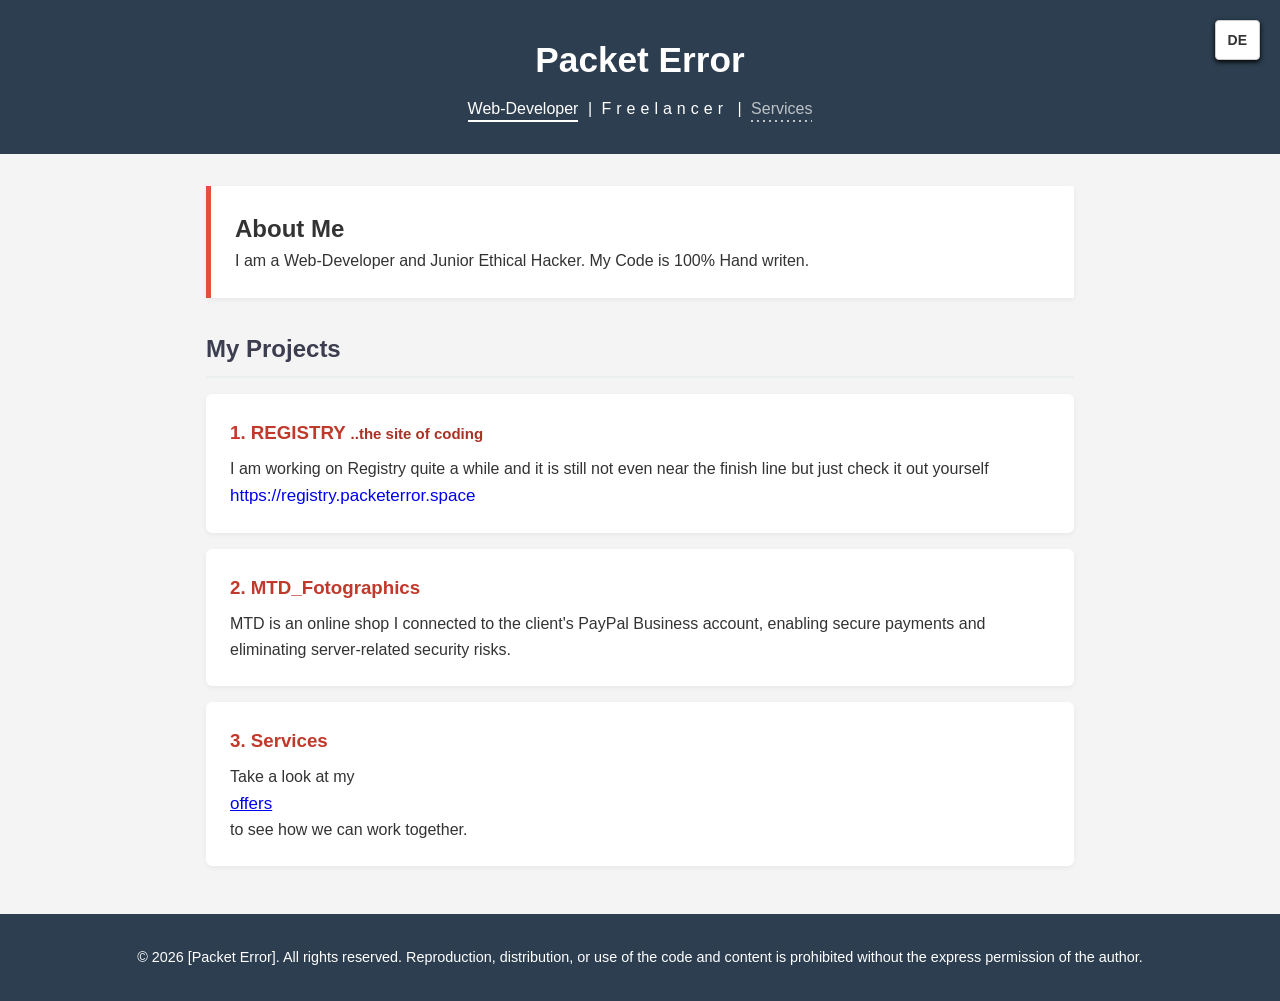
<file: index.html>
<!DOCTYPE html>
<html lang="en">
<head>
    <meta charset="UTF-8">
    <meta name="viewport" content="width=device-width, initial-scale=1.0">
    <link rel="icon" type="image/png" href="/favicon.png">
    <meta name="author" content="Packet Error">
    <meta property="og-type" content="website">
    <meta property="og:url" content="www.packeterror.space">
    <meta property="og:title" content="Packet Error">
    <meta property="og:description" content="Web-Developer and Continuous Learner in Cybersecurity">
    <meta property="image" content="https://www.packeterror.space/images/og-default...">
    <meta property="site_name" content="Packet Error">
    <!-- Twitter -->
    <meta name="twitter:card" content="summary_large_image">
    <meta name="twitter:title" content="Packet Error">
    <meta name="twitter:description" content="Junior Cybersecurity Analyst | Aspiring Ethical Hacker"">
    <meta name="https://www.packeterror.space/images/og-default.png">
    <title>Packet Error</title>
    <link rel="stylesheet" href="style.css">
</head>
<body>
    <header>
        <a href="/DE/index.html" class="lang-switch-btn" aria-label="Wechseln zu Deutsch">DE</a>
        <h1>Packet Error</h1>
        <p class="header-links">
            <a href="#" class="link active" style="margin-right: 5px;">Web-Developer</a>
            <span>|</span>
            <span class="freelancer">Freelancer</span>
            <span>|</span>
            <a href="/services.html" class="link" style="margin-left: 5px;">Services</a>
        </p>
    </header>
    
    <main>
        <div class="intro-box">
            <h2>About Me</h2>
            <p>I am a Web-Developer and Junior Ethical Hacker. My Code is 100% Hand writen.</p>
            <!-- <div data-iframe-width="150" data-iframe-height="270" data-share-badge-id="340995af-85f4-4943-9851-5a12a9ea2de9" data-share-badge-host="https://www.credly.com"></div><script type="text/javascript" async src="//cdn.credly.com/assets/utilities/embed.js"></script> -->
        </div>

        <h2 class="section-title">My Projects</h2>

        <div class="card">
            <h3>1. REGISTRY <span style="color: #a83225; font-size: 15px;">..the site of coding</span></h3>
            <p>I am working on Registry quite a while and it is still  not even near the finish line but just check it out yourself</p>
            <a href="https://registry.packeterror.space" style="text-decoration: none;">https://registry.packeterror.space</a>
        </div>

        <div class="card">
            <h3>2. MTD_Fotographics</h3>
            <p>MTD is an online shop I connected to the client's PayPal Business account, enabling secure payments and eliminating server-related security risks.</p>
        </div>

        <div class="card">
            <h3>3. Services</h3>
            <p>Take a look at my <a href="services.html">offers</a> to see how we can work together.</p>
        </div>
    </main>

    <footer>   
        <p>&copy; 2026 [Packet Error]. All rights reserved. Reproduction, distribution, or use of the code and content is prohibited without the express permission of the author.</p>
    </footer>
</body>
</html>
</file>
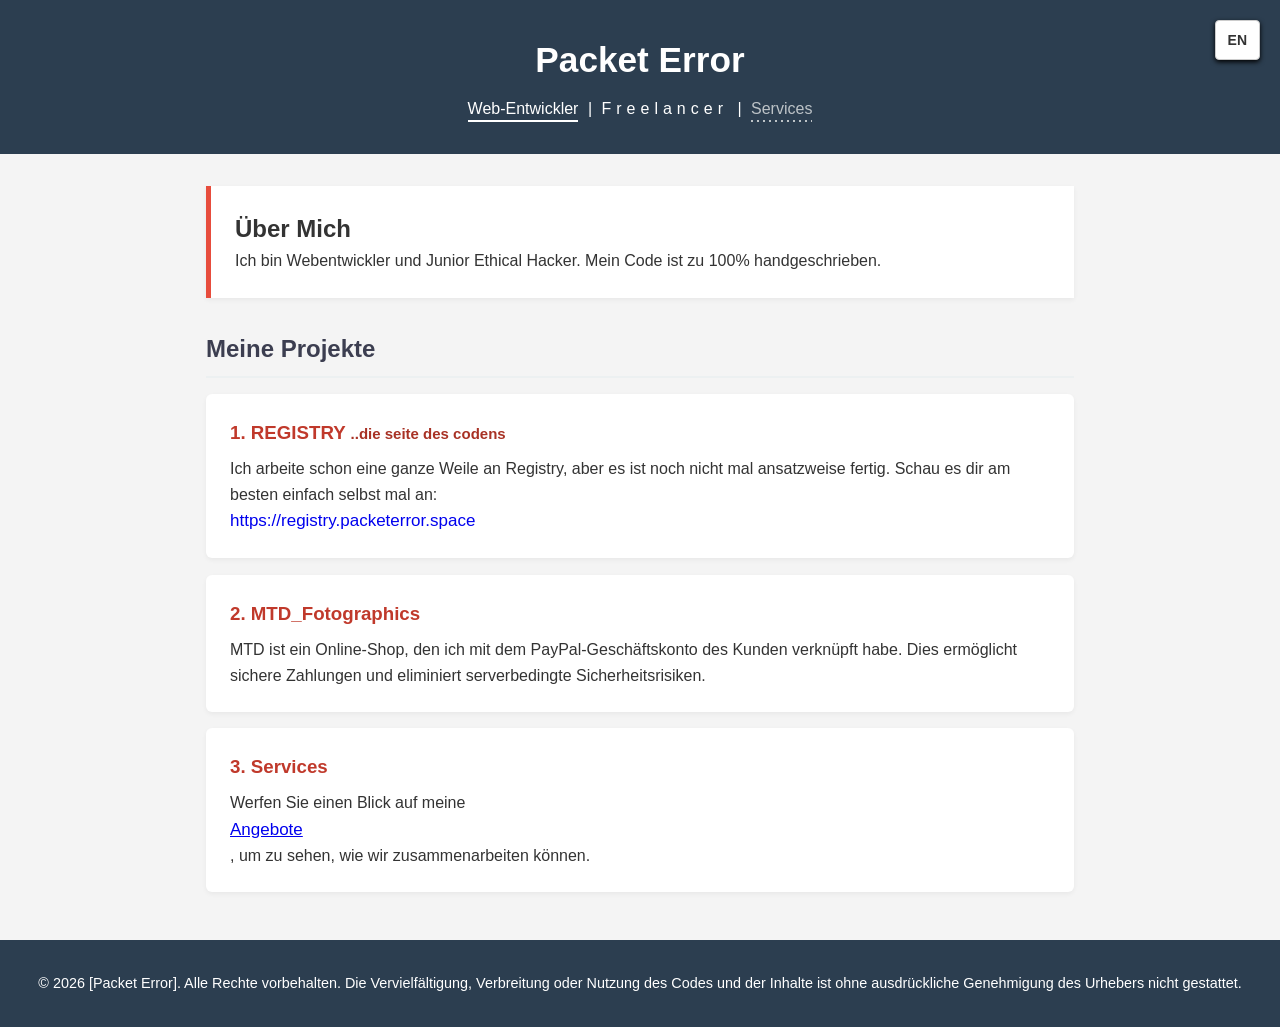
<file: DE/index.html>
<!DOCTYPE html>
<html lang="en">
<head>
    <meta charset="UTF-8">
    <meta name="viewport" content="width=device-width, initial-scale=1.0">
    <link rel="icon" type="image/png" href="/favicon.png">
    <meta name="author" content="Packet Error">
    <meta property="og-type" content="website">
    <meta property="og:url" content="www.packeterror.space">
    <meta property="og:title" content="Packet Error">
    <meta property="og:description" content="Web-Entwickler und Student im Bereich Cybersicherheit">
    <meta property="image" content="https://www.packeterror.space/images/og-default...">
    <meta property="site_name" content="Packet Error">
    <!-- Twitter -->
    <meta name="twitter:card" content="summary_large_image">
    <meta name="twitter:title" content="Packet Error">
    <meta name="twitter:description" content="Junior Cybersecurity Analyst | Aspiring Ethical Hacker"">
    <meta name="https://www.packeterror.space/images/og-default.png">
    <title>Packet Error</title>
    <link rel="stylesheet" href="../style.css">
</head>
<body>
    <header>
        <a href="../index.html" class="lang-switch-btn" aria-label="Wechseln zu Deutsch">EN</a>
        <h1>Packet Error</h1>
        <p class="header-links">
            <a href="#" class="link active" style="margin-right: 5px;">Web-Entwickler</a>
            <span>|</span>
            <span style="margin-left: 5px; margin-right: 5px; letter-spacing: 5px;">Freelancer</span>
            <span>|</span>
            <a href="services.html" class="link" style="margin-left: 5px;">Services</a>
        </p>
    </header>
    
    <main>
        <div class="intro-box">
            <h2>Über Mich</h2>
            <p>Ich bin Webentwickler und Junior Ethical Hacker. Mein Code ist zu 100% handgeschrieben.</p>
            <!-- <div data-iframe-width="150" data-iframe-height="270" data-share-badge-id="340995af-85f4-4943-9851-5a12a9ea2de9" data-share-badge-host="https://www.credly.com"></div><script type="text/javascript" async src="//cdn.credly.com/assets/utilities/embed.js"></script> -->
        </div>

        <h2 class="section-title">Meine Projekte</h2>

        <div class="card">
            <h3>1. REGISTRY <span style="color: #a83225; font-size: 15px;">..die seite des codens</span></h3>
            <p>Ich arbeite schon eine ganze Weile an Registry, aber es ist noch nicht mal ansatzweise fertig. Schau es dir am besten einfach selbst mal an:</p>
            <a href="https://registry.packeterror.space" style="text-decoration: none;">https://registry.packeterror.space</a>
        </div>

        <div class="card">
            <h3>2. MTD_Fotographics</h3>
            <p>MTD ist ein Online-Shop, den ich mit dem PayPal-Geschäftskonto des Kunden verknüpft habe. Dies ermöglicht sichere Zahlungen und eliminiert serverbedingte Sicherheitsrisiken.</p>
        </div>

        <div class="card">
            <h3>3. Services</h3>
            <p>Werfen Sie einen Blick auf meine <a href="services.html">Angebote</a>, um zu sehen, wie wir zusammenarbeiten können.</p>
        </div>
    </main>

    <footer>   
        <p>&copy; 2026 [Packet Error]. Alle Rechte vorbehalten. Die Vervielfältigung, Verbreitung oder Nutzung des Codes und der Inhalte ist ohne ausdrückliche Genehmigung des Urhebers nicht gestattet.</p>
    </footer>
</body>
</html>
</file>
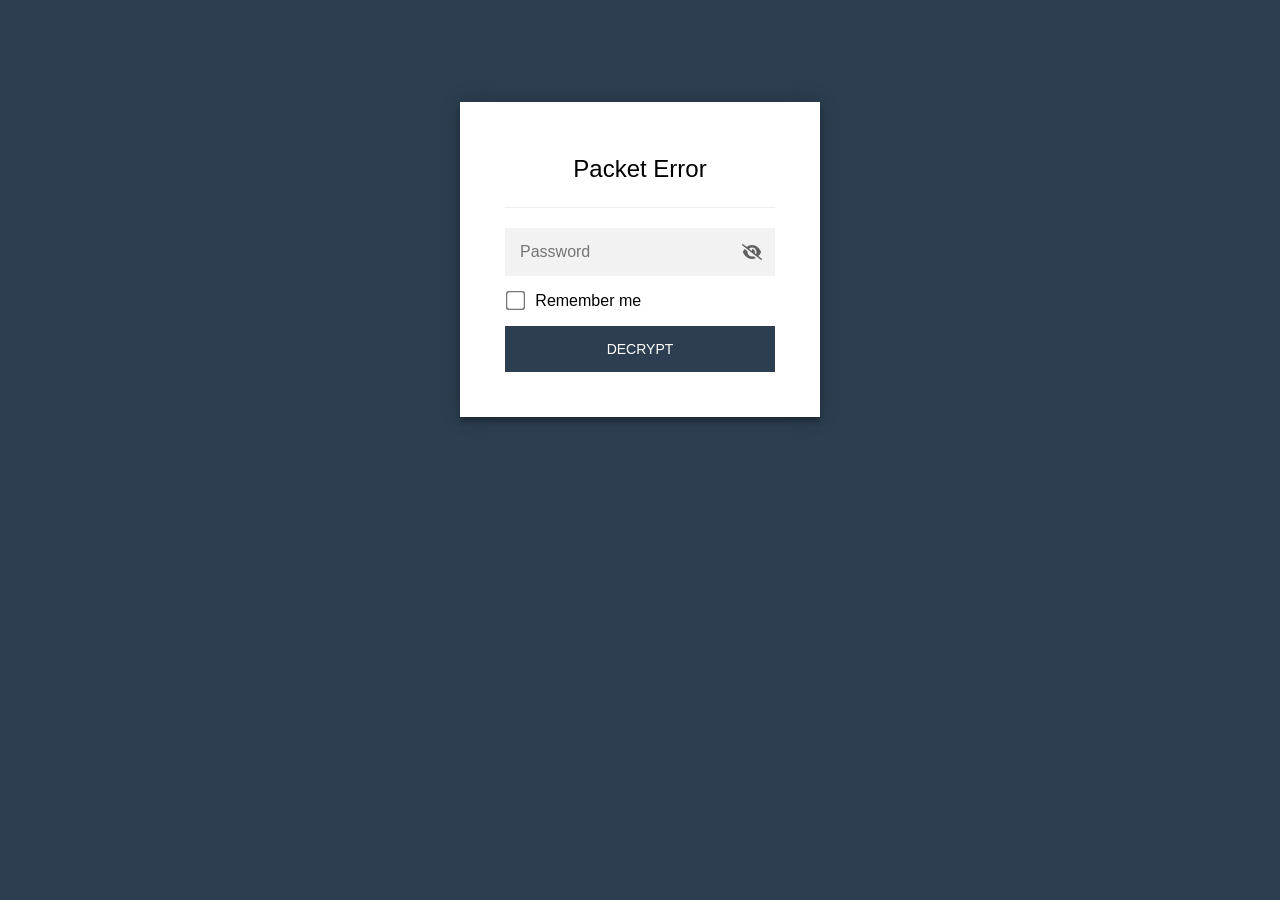
<file: services.html>
<!DOCTYPE html>
<html class="staticrypt-html">
    <head>
        <meta charset="utf-8" />
        <title>Packet Error</title>
        <meta name="viewport" content="width=device-width, initial-scale=1" />

        <!-- do not cache this page -->
        <meta http-equiv="cache-control" content="max-age=0" />
        <meta http-equiv="cache-control" content="no-cache" />
        <meta http-equiv="expires" content="0" />
        <meta http-equiv="expires" content="Tue, 01 Jan 1980 1:00:00 GMT" />
        <meta http-equiv="pragma" content="no-cache" />

        <style>
            .staticrypt-hr {
                margin-top: 20px;
                margin-bottom: 20px;
                border: 0;
                border-top: 1px solid #eee;
            }

            .staticrypt-page {
                width: 360px;
                padding: 8% 0 0;
                margin: auto;
                box-sizing: border-box;
            }

            .staticrypt-form {
                position: relative;
                z-index: 1;
                background: #ffffff;
                max-width: 360px;
                margin: 0 auto 100px;
                padding: 45px;
                text-align: center;
                box-shadow: 0 0 20px 0 rgba(0, 0, 0, 0.2), 0 5px 5px 0 rgba(0, 0, 0, 0.24);
            }

            .staticrypt-form input[type="password"],
            input[type="text"] {
                background: inherit;
                border: 0;
                box-sizing: border-box; /* This ensures padding is included in the total width */
                font-size: 14px;
                outline: 0;
                padding: 15px 30px 15px 15px; /* Adjust the padding to ensure there is space for the icon */
                width: 100%;
            }

            .staticrypt-password-container {
                position: relative;
                outline: 0;
                background: #f2f2f2;
                width: 100%;
                border: 0;
                margin: 0 0 15px;
                box-sizing: border-box;
            }

            .staticrypt-toggle-password-visibility {
                cursor: pointer;
                height: 20px;
                opacity: 60%;
                padding: 13px;
                position: absolute;
                right: 0;
                top: 50%;
                transform: translateY(-50%);
                width: 20px;
            }

            .staticrypt-form .staticrypt-decrypt-button {
                text-transform: uppercase;
                outline: 0;
                background: #2c3e50;
                width: 100%;
                border: 0;
                padding: 15px;
                color: #ffffff;
                font-size: 14px;
                cursor: pointer;
            }

            .staticrypt-form .staticrypt-decrypt-button:hover,
            .staticrypt-form .staticrypt-decrypt-button:active,
            .staticrypt-form .staticrypt-decrypt-button:focus {
                background: #2c3e50;
                filter: brightness(92%);
            }

            .staticrypt-html {
                height: 100%;
            }

            .staticrypt-body {
                height: 100%;
                margin: 0;
            }

            .staticrypt-content {
                height: 100%;
                margin-bottom: 1em;
                background: #2c3e50;
                font-family: "Arial", sans-serif;
                -webkit-font-smoothing: antialiased;
                -moz-osx-font-smoothing: grayscale;
            }

            .staticrypt-instructions {
                margin-top: -1em;
                margin-bottom: 1em;
            }

            .staticrypt-title {
                font-size: 1.5em;
            }

            label.staticrypt-remember {
                display: flex;
                align-items: center;
                margin-bottom: 1em;
            }

            .staticrypt-remember input[type="checkbox"] {
                transform: scale(1.5);
                margin-right: 1em;
            }

            .hidden {
                display: none !important;
            }

            .staticrypt-spinner-container {
                height: 100%;
                display: flex;
                align-items: center;
                justify-content: center;
            }

            .staticrypt-spinner {
                display: inline-block;
                width: 2rem;
                height: 2rem;
                vertical-align: text-bottom;
                border: 0.25em solid gray;
                border-right-color: transparent;
                border-radius: 50%;
                -webkit-animation: spinner-border 0.75s linear infinite;
                animation: spinner-border 0.75s linear infinite;
                animation-duration: 0.75s;
                animation-timing-function: linear;
                animation-delay: 0s;
                animation-iteration-count: infinite;
                animation-direction: normal;
                animation-fill-mode: none;
                animation-play-state: running;
                animation-name: spinner-border;
            }

            @keyframes spinner-border {
                100% {
                    transform: rotate(360deg);
                }
            }

            @media screen and (-webkit-min-device-pixel-ratio: 0) {
                .staticrypt-form input[type="password"],
                input[type="text"] {
                    font-size: 16px;
                }
            }
        </style>
    </head>

    <body class="staticrypt-body">
        <div id="staticrypt_loading" class="staticrypt-spinner-container">
            <div class="staticrypt-spinner"></div>
        </div>

        <div id="staticrypt_content" class="staticrypt-content hidden">
            <div class="staticrypt-page">
                <div class="staticrypt-form">
                    <div class="staticrypt-instructions">
                        <p class="staticrypt-title">Packet Error</p>
                        <p></p>
                    </div>

                    <hr class="staticrypt-hr" />

                    <form id="staticrypt-form" action="#" method="post">
                        <div class="staticrypt-password-container">
                            <input
                                id="staticrypt-password"
                                type="password"
                                name="password"
                                placeholder="Password"
                                autofocus
                            />

                            <img
                                class="staticrypt-toggle-password-visibility"
                                alt="template_toggle_show"
                                title="template_toggle_show"
                                src="[data-uri]"
                            />
                        </div>

                        <label id="staticrypt-remember-label" class="staticrypt-remember hidden">
                            <input id="staticrypt-remember" type="checkbox" name="remember" />
                            Remember me
                        </label>

                        <input type="submit" class="staticrypt-decrypt-button" value="DECRYPT" />
                    </form>
                </div>
            </div>
        </div>

        <script>
            // these variables will be filled when generating the file - the template format is 'variable_name'
            const staticryptInitiator = 
            ((function(){
  const exports = {};
  const cryptoEngine = ((function(){
  const exports = {};
  const { subtle } = crypto;

const IV_BITS = 16 * 8;
const HEX_BITS = 4;
const ENCRYPTION_ALGO = "AES-CBC";

/**
 * Translates between utf8 encoded hexadecimal strings
 * and Uint8Array bytes.
 */
const HexEncoder = {
    /**
     * hex string -> bytes
     * @param {string} hexString
     * @returns {Uint8Array}
     */
    parse: function (hexString) {
        if (hexString.length % 2 !== 0) throw "Invalid hexString";
        const arrayBuffer = new Uint8Array(hexString.length / 2);

        for (let i = 0; i < hexString.length; i += 2) {
            const byteValue = parseInt(hexString.substring(i, i + 2), 16);
            if (isNaN(byteValue)) {
                throw "Invalid hexString";
            }
            arrayBuffer[i / 2] = byteValue;
        }
        return arrayBuffer;
    },

    /**
     * bytes -> hex string
     * @param {Uint8Array} bytes
     * @returns {string}
     */
    stringify: function (bytes) {
        const hexBytes = [];

        for (let i = 0; i < bytes.length; ++i) {
            let byteString = bytes[i].toString(16);
            if (byteString.length < 2) {
                byteString = "0" + byteString;
            }
            hexBytes.push(byteString);
        }
        return hexBytes.join("");
    },
};

/**
 * Translates between utf8 strings and Uint8Array bytes.
 */
const UTF8Encoder = {
    parse: function (str) {
        return new TextEncoder().encode(str);
    },

    stringify: function (bytes) {
        return new TextDecoder().decode(bytes);
    },
};

/**
 * Salt and encrypt a msg with a password.
 */
async function encrypt(msg, hashedPassword) {
    // Must be 16 bytes, unpredictable, and preferably cryptographically random. However, it need not be secret.
    // https://developer.mozilla.org/en-US/docs/Web/API/SubtleCrypto/encrypt#parameters
    const iv = crypto.getRandomValues(new Uint8Array(IV_BITS / 8));

    const key = await subtle.importKey("raw", HexEncoder.parse(hashedPassword), ENCRYPTION_ALGO, false, ["encrypt"]);

    const encrypted = await subtle.encrypt(
        {
            name: ENCRYPTION_ALGO,
            iv: iv,
        },
        key,
        UTF8Encoder.parse(msg)
    );

    // iv will be 32 hex characters, we prepend it to the ciphertext for use in decryption
    return HexEncoder.stringify(iv) + HexEncoder.stringify(new Uint8Array(encrypted));
}
exports.encrypt = encrypt;

/**
 * Decrypt a salted msg using a password.
 *
 * @param {string} encryptedMsg
 * @param {string} hashedPassword
 * @returns {Promise<string>}
 */
async function decrypt(encryptedMsg, hashedPassword) {
    const ivLength = IV_BITS / HEX_BITS;
    const iv = HexEncoder.parse(encryptedMsg.substring(0, ivLength));
    const encrypted = encryptedMsg.substring(ivLength);

    const key = await subtle.importKey("raw", HexEncoder.parse(hashedPassword), ENCRYPTION_ALGO, false, ["decrypt"]);

    const outBuffer = await subtle.decrypt(
        {
            name: ENCRYPTION_ALGO,
            iv: iv,
        },
        key,
        HexEncoder.parse(encrypted)
    );

    return UTF8Encoder.stringify(new Uint8Array(outBuffer));
}
exports.decrypt = decrypt;

/**
 * Salt and hash the password so it can be stored in localStorage without opening a password reuse vulnerability.
 *
 * @param {string} password
 * @param {string} salt
 * @returns {Promise<string>}
 */
async function hashPassword(password, salt) {
    // we hash the password in multiple steps, each adding more iterations. This is because we used to allow less
    // iterations, so for backward compatibility reasons, we need to support going from that to more iterations.
    let hashedPassword = await hashLegacyRound(password, salt);

    hashedPassword = await hashSecondRound(hashedPassword, salt);

    return hashThirdRound(hashedPassword, salt);
}
exports.hashPassword = hashPassword;

/**
 * This hashes the password with 1k iterations. This is a low number, we need this function to support backwards
 * compatibility.
 *
 * @param {string} password
 * @param {string} salt
 * @returns {Promise<string>}
 */
function hashLegacyRound(password, salt) {
    return pbkdf2(password, salt, 1000, "SHA-1");
}
exports.hashLegacyRound = hashLegacyRound;

/**
 * Add a second round of iterations. This is because we used to use 1k, so for backwards compatibility with
 * remember-me/autodecrypt links, we need to support going from that to more iterations.
 *
 * @param hashedPassword
 * @param salt
 * @returns {Promise<string>}
 */
function hashSecondRound(hashedPassword, salt) {
    return pbkdf2(hashedPassword, salt, 14000, "SHA-256");
}
exports.hashSecondRound = hashSecondRound;

/**
 * Add a third round of iterations to bring total number to 600k. This is because we used to use 1k, then 15k, so for
 * backwards compatibility with remember-me/autodecrypt links, we need to support going from that to more iterations.
 *
 * @param hashedPassword
 * @param salt
 * @returns {Promise<string>}
 */
function hashThirdRound(hashedPassword, salt) {
    return pbkdf2(hashedPassword, salt, 585000, "SHA-256");
}
exports.hashThirdRound = hashThirdRound;

/**
 * Salt and hash the password so it can be stored in localStorage without opening a password reuse vulnerability.
 *
 * @param {string} password
 * @param {string} salt
 * @param {int} iterations
 * @param {string} hashAlgorithm
 * @returns {Promise<string>}
 */
async function pbkdf2(password, salt, iterations, hashAlgorithm) {
    const key = await subtle.importKey("raw", UTF8Encoder.parse(password), "PBKDF2", false, ["deriveBits"]);

    const keyBytes = await subtle.deriveBits(
        {
            name: "PBKDF2",
            hash: hashAlgorithm,
            iterations,
            salt: UTF8Encoder.parse(salt),
        },
        key,
        256
    );

    return HexEncoder.stringify(new Uint8Array(keyBytes));
}

function generateRandomSalt() {
    const bytes = crypto.getRandomValues(new Uint8Array(128 / 8));

    return HexEncoder.stringify(new Uint8Array(bytes));
}
exports.generateRandomSalt = generateRandomSalt;

async function signMessage(hashedPassword, message) {
    const key = await subtle.importKey(
        "raw",
        HexEncoder.parse(hashedPassword),
        {
            name: "HMAC",
            hash: "SHA-256",
        },
        false,
        ["sign"]
    );
    const signature = await subtle.sign("HMAC", key, UTF8Encoder.parse(message));

    return HexEncoder.stringify(new Uint8Array(signature));
}
exports.signMessage = signMessage;

function getRandomAlphanum() {
    const possibleCharacters = "abcdefghijklmnopqrstuvwxyzABCDEFGHIJKLMNOPQRSTUVWXYZ0123456789";

    let byteArray;
    let parsedInt;

    // Keep generating new random bytes until we get a value that falls
    // within a range that can be evenly divided by possibleCharacters.length
    do {
        byteArray = crypto.getRandomValues(new Uint8Array(1));
        // extract the lowest byte to get an int from 0 to 255 (probably unnecessary, since we're only generating 1 byte)
        parsedInt = byteArray[0] & 0xff;
    } while (parsedInt >= 256 - (256 % possibleCharacters.length));

    // Take the modulo of the parsed integer to get a random number between 0 and totalLength - 1
    const randomIndex = parsedInt % possibleCharacters.length;

    return possibleCharacters[randomIndex];
}

/**
 * Generate a random string of a given length.
 *
 * @param {int} length
 * @returns {string}
 */
function generateRandomString(length) {
    let randomString = "";

    for (let i = 0; i < length; i++) {
        randomString += getRandomAlphanum();
    }

    return randomString;
}
exports.generateRandomString = generateRandomString;

  return exports;
})());
const codec = ((function(){
  const exports = {};
  /**
 * Initialize the codec with the provided cryptoEngine - this return functions to encode and decode messages.
 *
 * @param cryptoEngine - the engine to use for encryption / decryption
 */
function init(cryptoEngine) {
    const exports = {};

    /**
     * Top-level function for encoding a message.
     * Includes password hashing, encryption, and signing.
     *
     * @param {string} msg
     * @param {string} password
     * @param {string} salt
     *
     * @returns {string} The encoded text
     */
    async function encode(msg, password, salt) {
        const hashedPassword = await cryptoEngine.hashPassword(password, salt);

        const encrypted = await cryptoEngine.encrypt(msg, hashedPassword);

        // we use the hashed password in the HMAC because this is effectively what will be used a password (so we can store
        // it in localStorage safely, we don't use the clear text password)
        const hmac = await cryptoEngine.signMessage(hashedPassword, encrypted);

        return hmac + encrypted;
    }
    exports.encode = encode;

    /**
     * Encode using a password that has already been hashed. This is useful to encode multiple messages in a row, that way
     * we don't need to hash the password multiple times.
     *
     * @param {string} msg
     * @param {string} hashedPassword
     *
     * @returns {string} The encoded text
     */
    async function encodeWithHashedPassword(msg, hashedPassword) {
        const encrypted = await cryptoEngine.encrypt(msg, hashedPassword);

        // we use the hashed password in the HMAC because this is effectively what will be used a password (so we can store
        // it in localStorage safely, we don't use the clear text password)
        const hmac = await cryptoEngine.signMessage(hashedPassword, encrypted);

        return hmac + encrypted;
    }
    exports.encodeWithHashedPassword = encodeWithHashedPassword;

    /**
     * Top-level function for decoding a message.
     * Includes signature check and decryption.
     *
     * @param {string} signedMsg
     * @param {string} hashedPassword
     * @param {string} salt
     * @param {int} backwardCompatibleAttempt
     * @param {string} originalPassword
     *
     * @returns {Object} {success: true, decoded: string} | {success: false, message: string}
     */
    async function decode(signedMsg, hashedPassword, salt, backwardCompatibleAttempt = 0, originalPassword = "") {
        const encryptedHMAC = signedMsg.substring(0, 64);
        const encryptedMsg = signedMsg.substring(64);
        const decryptedHMAC = await cryptoEngine.signMessage(hashedPassword, encryptedMsg);

        if (decryptedHMAC !== encryptedHMAC) {
            // we have been raising the number of iterations in the hashing algorithm multiple times, so to support the old
            // remember-me/autodecrypt links we need to try bringing the old hashes up to speed.
            originalPassword = originalPassword || hashedPassword;
            if (backwardCompatibleAttempt === 0) {
                const updatedHashedPassword = await cryptoEngine.hashThirdRound(originalPassword, salt);

                return decode(signedMsg, updatedHashedPassword, salt, backwardCompatibleAttempt + 1, originalPassword);
            }
            if (backwardCompatibleAttempt === 1) {
                let updatedHashedPassword = await cryptoEngine.hashSecondRound(originalPassword, salt);
                updatedHashedPassword = await cryptoEngine.hashThirdRound(updatedHashedPassword, salt);

                return decode(signedMsg, updatedHashedPassword, salt, backwardCompatibleAttempt + 1, originalPassword);
            }

            return { success: false, message: "Signature mismatch" };
        }

        return {
            success: true,
            decoded: await cryptoEngine.decrypt(encryptedMsg, hashedPassword),
        };
    }
    exports.decode = decode;

    return exports;
}
exports.init = init;

  return exports;
})());
const decode = codec.init(cryptoEngine).decode;

/**
 * Initialize the staticrypt module, that exposes functions callbable by the password_template.
 *
 * @param {{
 *  staticryptEncryptedMsgUniqueVariableName: string,
 *  isRememberEnabled: boolean,
 *  rememberDurationInDays: number,
 *  staticryptSaltUniqueVariableName: string,
 * }} staticryptConfig - object of data that is stored on the password_template at encryption time.
 *
 * @param {{
 *  rememberExpirationKey: string,
 *  rememberPassphraseKey: string,
 *  replaceHtmlCallback: function,
 *  clearLocalStorageCallback: function,
 * }} templateConfig - object of data that can be configured by a custom password_template.
 */
function init(staticryptConfig, templateConfig) {
    const exports = {};

    /**
     * Decrypt our encrypted page, replace the whole HTML.
     *
     * @param {string} hashedPassword
     * @returns {Promise<boolean>}
     */
    async function decryptAndReplaceHtml(hashedPassword) {
        const { staticryptEncryptedMsgUniqueVariableName, staticryptSaltUniqueVariableName } = staticryptConfig;
        const { replaceHtmlCallback } = templateConfig;

        const result = await decode(
            staticryptEncryptedMsgUniqueVariableName,
            hashedPassword,
            staticryptSaltUniqueVariableName
        );
        if (!result.success) {
            return false;
        }
        const plainHTML = result.decoded;

        // if the user configured a callback call it, otherwise just replace the whole HTML
        if (typeof replaceHtmlCallback === "function") {
            replaceHtmlCallback(plainHTML);
        } else {
            document.write(plainHTML);
            document.close();
        }

        return true;
    }

    /**
     * Attempt to decrypt the page and replace the whole HTML.
     *
     * @param {string} password
     * @param {boolean} isRememberChecked
     *
     * @returns {Promise<{isSuccessful: boolean, hashedPassword?: string}>} - we return an object, so that if we want to
     *   expose more information in the future we can do it without breaking the password_template
     */
    async function handleDecryptionOfPage(password, isRememberChecked) {
        const { staticryptSaltUniqueVariableName } = staticryptConfig;

        // decrypt and replace the whole page
        const hashedPassword = await cryptoEngine.hashPassword(password, staticryptSaltUniqueVariableName);
        return handleDecryptionOfPageFromHash(hashedPassword, isRememberChecked);
    }
    exports.handleDecryptionOfPage = handleDecryptionOfPage;

    async function handleDecryptionOfPageFromHash(hashedPassword, isRememberChecked) {
        const { isRememberEnabled, rememberDurationInDays } = staticryptConfig;
        const { rememberExpirationKey, rememberPassphraseKey } = templateConfig;

        const isDecryptionSuccessful = await decryptAndReplaceHtml(hashedPassword);

        if (!isDecryptionSuccessful) {
            return {
                isSuccessful: false,
                hashedPassword,
            };
        }

        // remember the hashedPassword and set its expiration if necessary
        if (isRememberEnabled && isRememberChecked) {
            window.localStorage.setItem(rememberPassphraseKey, hashedPassword);

            // set the expiration if the duration isn't 0 (meaning no expiration)
            if (rememberDurationInDays > 0) {
                window.localStorage.setItem(
                    rememberExpirationKey,
                    (new Date().getTime() + rememberDurationInDays * 24 * 60 * 60 * 1000).toString()
                );
            }
        }

        return {
            isSuccessful: true,
            hashedPassword,
        };
    }
    exports.handleDecryptionOfPageFromHash = handleDecryptionOfPageFromHash;

    /**
     * Clear localstorage from staticrypt related values
     */
    function clearLocalStorage() {
        const { clearLocalStorageCallback, rememberExpirationKey, rememberPassphraseKey } = templateConfig;

        if (typeof clearLocalStorageCallback === "function") {
            clearLocalStorageCallback();
        } else {
            localStorage.removeItem(rememberPassphraseKey);
            localStorage.removeItem(rememberExpirationKey);
        }
    }

    async function handleDecryptOnLoad() {
        let isSuccessful = await decryptOnLoadFromUrl();

        if (!isSuccessful) {
            isSuccessful = await decryptOnLoadFromRememberMe();
        }

        return { isSuccessful };
    }
    exports.handleDecryptOnLoad = handleDecryptOnLoad;

    /**
     * Clear storage if we are logging out
     *
     * @returns {boolean} - whether we logged out
     */
    function logoutIfNeeded() {
        const logoutKey = "staticrypt_logout";

        // handle logout through query param
        const queryParams = new URLSearchParams(window.location.search);
        if (queryParams.has(logoutKey)) {
            clearLocalStorage();
            return true;
        }

        // handle logout through URL fragment
        const hash = window.location.hash.substring(1);
        if (hash.includes(logoutKey)) {
            clearLocalStorage();
            return true;
        }

        return false;
    }

    /**
     * To be called on load: check if we want to try to decrypt and replace the HTML with the decrypted content, and
     * try to do it if needed.
     *
     * @returns {Promise<boolean>} true if we derypted and replaced the whole page, false otherwise
     */
    async function decryptOnLoadFromRememberMe() {
        const { rememberDurationInDays } = staticryptConfig;
        const { rememberExpirationKey, rememberPassphraseKey } = templateConfig;

        // if we are login out, terminate
        if (logoutIfNeeded()) {
            return false;
        }

        // if there is expiration configured, check if we're not beyond the expiration
        if (rememberDurationInDays && rememberDurationInDays > 0) {
            const expiration = localStorage.getItem(rememberExpirationKey),
                isExpired = expiration && new Date().getTime() > parseInt(expiration);

            if (isExpired) {
                clearLocalStorage();
                return false;
            }
        }

        const hashedPassword = localStorage.getItem(rememberPassphraseKey);

        if (hashedPassword) {
            // try to decrypt
            const isDecryptionSuccessful = await decryptAndReplaceHtml(hashedPassword);

            // if the decryption is unsuccessful the password might be wrong - silently clear the saved data and let
            // the user fill the password form again
            if (!isDecryptionSuccessful) {
                clearLocalStorage();
                return false;
            }

            return true;
        }

        return false;
    }

    async function decryptOnLoadFromUrl() {
        const passwordKey = "staticrypt_pwd";
        const rememberMeKey = "remember_me";

        // try to get the password from the query param (for backward compatibility - we now want to avoid this method,
        // since it sends the hashed password to the server which isn't needed)
        const queryParams = new URLSearchParams(window.location.search);
        const hashedPasswordQuery = queryParams.get(passwordKey);
        const rememberMeQuery = queryParams.get(rememberMeKey);

        const urlFragment = window.location.hash.substring(1);
        // get the password from the url fragment
        const hashedPasswordRegexMatch = urlFragment.match(new RegExp(passwordKey + "=([^&]*)"));
        const hashedPasswordFragment = hashedPasswordRegexMatch ? hashedPasswordRegexMatch[1] : null;
        const rememberMeFragment = urlFragment.includes(rememberMeKey);

        const hashedPassword = hashedPasswordFragment || hashedPasswordQuery;
        const rememberMe = rememberMeFragment || rememberMeQuery;

        if (hashedPassword) {
            return handleDecryptionOfPageFromHash(hashedPassword, rememberMe);
        }

        return false;
    }

    return exports;
}
exports.init = init;

  return exports;
})());
        ;
            const templateError = "template_error",
                templateToggleAltShow = "template_toggle_show",
                templateToggleAltHide = "template_toggle_hide",
                isRememberEnabled = true,
                staticryptConfig = {"staticryptEncryptedMsgUniqueVariableName":"[base64]","isRememberEnabled":true,"rememberDurationInDays":0,"staticryptSaltUniqueVariableName":"0fec08edd65e7c7105d17aaf2d83ec9d"};

            // you can edit these values to customize some of the behavior of StatiCrypt
            const templateConfig = {
                rememberExpirationKey: "staticrypt_expiration",
                rememberPassphraseKey: "staticrypt_passphrase",
                replaceHtmlCallback: null,
                clearLocalStorageCallback: null,
            };

            // init the staticrypt engine
            const staticrypt = staticryptInitiator.init(staticryptConfig, templateConfig);

            // try to automatically decrypt on load if there is a saved password
            window.onload = async function () {
                const { isSuccessful } = await staticrypt.handleDecryptOnLoad();

                // if we didn't decrypt anything on load, show the password prompt. Otherwise the content has already been
                // replaced, no need to do anything
                if (!isSuccessful) {
                    // hide loading screen
                    document.getElementById("staticrypt_loading").classList.add("hidden");
                    document.getElementById("staticrypt_content").classList.remove("hidden");
                    document.getElementById("staticrypt-password").focus();

                    // show the remember me checkbox
                    if (isRememberEnabled) {
                        document.getElementById("staticrypt-remember-label").classList.remove("hidden");
                    }
                }
            };

            // toggle password visibility
            const toggleIcon = document.querySelector(".staticrypt-toggle-password-visibility");
            // these two icons are coming from FontAwesome
            const imgSrcEyeClosed =
                "[data-uri]";
            const imgSrcEyeOpened =
                "[data-uri]";
            toggleIcon.addEventListener("click", function () {
                const passwordInput = document.getElementById("staticrypt-password");
                if (passwordInput.type === "password") {
                    passwordInput.type = "text";
                    toggleIcon.src = imgSrcEyeOpened;
                    toggleIcon.alt = templateToggleAltHide;
                    toggleIcon.title = templateToggleAltHide;
                } else {
                    passwordInput.type = "password";
                    toggleIcon.src = imgSrcEyeClosed;
                    toggleIcon.alt = templateToggleAltShow;
                    toggleIcon.title = templateToggleAltShow;
                }
            });

            // handle password form submission
            document.getElementById("staticrypt-form").addEventListener("submit", async function (e) {
                e.preventDefault();

                const password = document.getElementById("staticrypt-password").value,
                    isRememberChecked = document.getElementById("staticrypt-remember").checked;

                const { isSuccessful } = await staticrypt.handleDecryptionOfPage(password, isRememberChecked);

                if (!isSuccessful) {
                    alert(templateError);
                }
            });
        </script>
    </body>
</html>
</file>
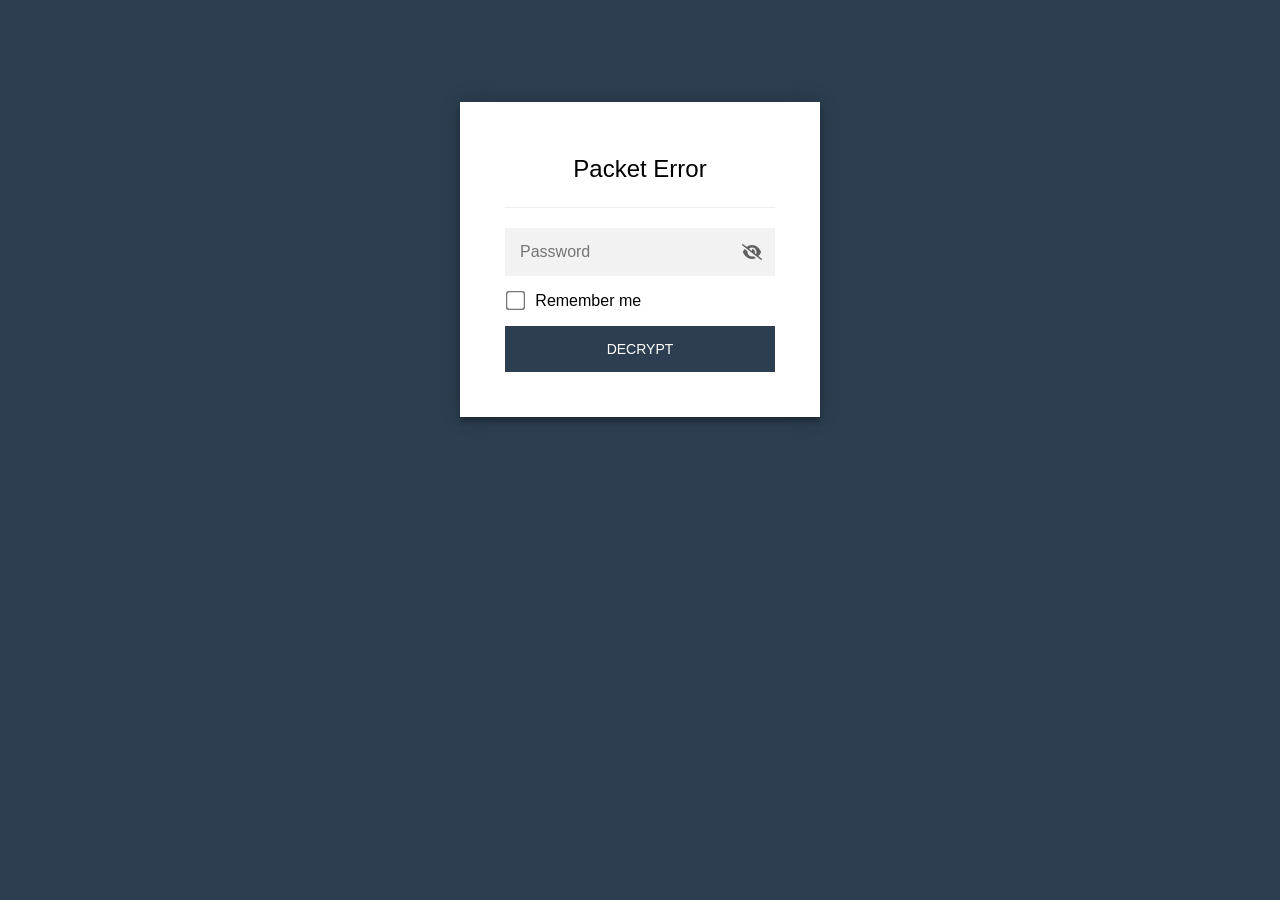
<file: DE/services.html>
<!DOCTYPE html>
<html class="staticrypt-html">
    <head>
        <meta charset="utf-8" />
        <title>Packet Error</title>
        <meta name="viewport" content="width=device-width, initial-scale=1" />

        <!-- do not cache this page -->
        <meta http-equiv="cache-control" content="max-age=0" />
        <meta http-equiv="cache-control" content="no-cache" />
        <meta http-equiv="expires" content="0" />
        <meta http-equiv="expires" content="Tue, 01 Jan 1980 1:00:00 GMT" />
        <meta http-equiv="pragma" content="no-cache" />

        <style>
            .staticrypt-hr {
                margin-top: 20px;
                margin-bottom: 20px;
                border: 0;
                border-top: 1px solid #eee;
            }

            .staticrypt-page {
                width: 360px;
                padding: 8% 0 0;
                margin: auto;
                box-sizing: border-box;
            }

            .staticrypt-form {
                position: relative;
                z-index: 1;
                background: #ffffff;
                max-width: 360px;
                margin: 0 auto 100px;
                padding: 45px;
                text-align: center;
                box-shadow: 0 0 20px 0 rgba(0, 0, 0, 0.2), 0 5px 5px 0 rgba(0, 0, 0, 0.24);
            }

            .staticrypt-form input[type="password"],
            input[type="text"] {
                background: inherit;
                border: 0;
                box-sizing: border-box; /* This ensures padding is included in the total width */
                font-size: 14px;
                outline: 0;
                padding: 15px 30px 15px 15px; /* Adjust the padding to ensure there is space for the icon */
                width: 100%;
            }

            .staticrypt-password-container {
                position: relative;
                outline: 0;
                background: #f2f2f2;
                width: 100%;
                border: 0;
                margin: 0 0 15px;
                box-sizing: border-box;
            }

            .staticrypt-toggle-password-visibility {
                cursor: pointer;
                height: 20px;
                opacity: 60%;
                padding: 13px;
                position: absolute;
                right: 0;
                top: 50%;
                transform: translateY(-50%);
                width: 20px;
            }

            .staticrypt-form .staticrypt-decrypt-button {
                text-transform: uppercase;
                outline: 0;
                background: #2c3e50;
                width: 100%;
                border: 0;
                padding: 15px;
                color: #ffffff;
                font-size: 14px;
                cursor: pointer;
            }

            .staticrypt-form .staticrypt-decrypt-button:hover,
            .staticrypt-form .staticrypt-decrypt-button:active,
            .staticrypt-form .staticrypt-decrypt-button:focus {
                background: #2c3e50;
                filter: brightness(92%);
            }

            .staticrypt-html {
                height: 100%;
            }

            .staticrypt-body {
                height: 100%;
                margin: 0;
            }

            .staticrypt-content {
                height: 100%;
                margin-bottom: 1em;
                background: #2c3e50;
                font-family: "Arial", sans-serif;
                -webkit-font-smoothing: antialiased;
                -moz-osx-font-smoothing: grayscale;
            }

            .staticrypt-instructions {
                margin-top: -1em;
                margin-bottom: 1em;
            }

            .staticrypt-title {
                font-size: 1.5em;
            }

            label.staticrypt-remember {
                display: flex;
                align-items: center;
                margin-bottom: 1em;
            }

            .staticrypt-remember input[type="checkbox"] {
                transform: scale(1.5);
                margin-right: 1em;
            }

            .hidden {
                display: none !important;
            }

            .staticrypt-spinner-container {
                height: 100%;
                display: flex;
                align-items: center;
                justify-content: center;
            }

            .staticrypt-spinner {
                display: inline-block;
                width: 2rem;
                height: 2rem;
                vertical-align: text-bottom;
                border: 0.25em solid gray;
                border-right-color: transparent;
                border-radius: 50%;
                -webkit-animation: spinner-border 0.75s linear infinite;
                animation: spinner-border 0.75s linear infinite;
                animation-duration: 0.75s;
                animation-timing-function: linear;
                animation-delay: 0s;
                animation-iteration-count: infinite;
                animation-direction: normal;
                animation-fill-mode: none;
                animation-play-state: running;
                animation-name: spinner-border;
            }

            @keyframes spinner-border {
                100% {
                    transform: rotate(360deg);
                }
            }

            @media screen and (-webkit-min-device-pixel-ratio: 0) {
                .staticrypt-form input[type="password"],
                input[type="text"] {
                    font-size: 16px;
                }
            }
        </style>
    </head>

    <body class="staticrypt-body">
        <div id="staticrypt_loading" class="staticrypt-spinner-container">
            <div class="staticrypt-spinner"></div>
        </div>

        <div id="staticrypt_content" class="staticrypt-content hidden">
            <div class="staticrypt-page">
                <div class="staticrypt-form">
                    <div class="staticrypt-instructions">
                        <p class="staticrypt-title">Packet Error</p>
                        <p></p>
                    </div>

                    <hr class="staticrypt-hr" />

                    <form id="staticrypt-form" action="#" method="post">
                        <div class="staticrypt-password-container">
                            <input
                                id="staticrypt-password"
                                type="password"
                                name="password"
                                placeholder="Password"
                                autofocus
                            />

                            <img
                                class="staticrypt-toggle-password-visibility"
                                alt="template_toggle_show"
                                title="template_toggle_show"
                                src="[data-uri]"
                            />
                        </div>

                        <label id="staticrypt-remember-label" class="staticrypt-remember hidden">
                            <input id="staticrypt-remember" type="checkbox" name="remember" />
                            Remember me
                        </label>

                        <input type="submit" class="staticrypt-decrypt-button" value="DECRYPT" />
                    </form>
                </div>
            </div>
        </div>

        <script>
            // these variables will be filled when generating the file - the template format is 'variable_name'
            const staticryptInitiator = 
            ((function(){
  const exports = {};
  const cryptoEngine = ((function(){
  const exports = {};
  const { subtle } = crypto;

const IV_BITS = 16 * 8;
const HEX_BITS = 4;
const ENCRYPTION_ALGO = "AES-CBC";

/**
 * Translates between utf8 encoded hexadecimal strings
 * and Uint8Array bytes.
 */
const HexEncoder = {
    /**
     * hex string -> bytes
     * @param {string} hexString
     * @returns {Uint8Array}
     */
    parse: function (hexString) {
        if (hexString.length % 2 !== 0) throw "Invalid hexString";
        const arrayBuffer = new Uint8Array(hexString.length / 2);

        for (let i = 0; i < hexString.length; i += 2) {
            const byteValue = parseInt(hexString.substring(i, i + 2), 16);
            if (isNaN(byteValue)) {
                throw "Invalid hexString";
            }
            arrayBuffer[i / 2] = byteValue;
        }
        return arrayBuffer;
    },

    /**
     * bytes -> hex string
     * @param {Uint8Array} bytes
     * @returns {string}
     */
    stringify: function (bytes) {
        const hexBytes = [];

        for (let i = 0; i < bytes.length; ++i) {
            let byteString = bytes[i].toString(16);
            if (byteString.length < 2) {
                byteString = "0" + byteString;
            }
            hexBytes.push(byteString);
        }
        return hexBytes.join("");
    },
};

/**
 * Translates between utf8 strings and Uint8Array bytes.
 */
const UTF8Encoder = {
    parse: function (str) {
        return new TextEncoder().encode(str);
    },

    stringify: function (bytes) {
        return new TextDecoder().decode(bytes);
    },
};

/**
 * Salt and encrypt a msg with a password.
 */
async function encrypt(msg, hashedPassword) {
    // Must be 16 bytes, unpredictable, and preferably cryptographically random. However, it need not be secret.
    // https://developer.mozilla.org/en-US/docs/Web/API/SubtleCrypto/encrypt#parameters
    const iv = crypto.getRandomValues(new Uint8Array(IV_BITS / 8));

    const key = await subtle.importKey("raw", HexEncoder.parse(hashedPassword), ENCRYPTION_ALGO, false, ["encrypt"]);

    const encrypted = await subtle.encrypt(
        {
            name: ENCRYPTION_ALGO,
            iv: iv,
        },
        key,
        UTF8Encoder.parse(msg)
    );

    // iv will be 32 hex characters, we prepend it to the ciphertext for use in decryption
    return HexEncoder.stringify(iv) + HexEncoder.stringify(new Uint8Array(encrypted));
}
exports.encrypt = encrypt;

/**
 * Decrypt a salted msg using a password.
 *
 * @param {string} encryptedMsg
 * @param {string} hashedPassword
 * @returns {Promise<string>}
 */
async function decrypt(encryptedMsg, hashedPassword) {
    const ivLength = IV_BITS / HEX_BITS;
    const iv = HexEncoder.parse(encryptedMsg.substring(0, ivLength));
    const encrypted = encryptedMsg.substring(ivLength);

    const key = await subtle.importKey("raw", HexEncoder.parse(hashedPassword), ENCRYPTION_ALGO, false, ["decrypt"]);

    const outBuffer = await subtle.decrypt(
        {
            name: ENCRYPTION_ALGO,
            iv: iv,
        },
        key,
        HexEncoder.parse(encrypted)
    );

    return UTF8Encoder.stringify(new Uint8Array(outBuffer));
}
exports.decrypt = decrypt;

/**
 * Salt and hash the password so it can be stored in localStorage without opening a password reuse vulnerability.
 *
 * @param {string} password
 * @param {string} salt
 * @returns {Promise<string>}
 */
async function hashPassword(password, salt) {
    // we hash the password in multiple steps, each adding more iterations. This is because we used to allow less
    // iterations, so for backward compatibility reasons, we need to support going from that to more iterations.
    let hashedPassword = await hashLegacyRound(password, salt);

    hashedPassword = await hashSecondRound(hashedPassword, salt);

    return hashThirdRound(hashedPassword, salt);
}
exports.hashPassword = hashPassword;

/**
 * This hashes the password with 1k iterations. This is a low number, we need this function to support backwards
 * compatibility.
 *
 * @param {string} password
 * @param {string} salt
 * @returns {Promise<string>}
 */
function hashLegacyRound(password, salt) {
    return pbkdf2(password, salt, 1000, "SHA-1");
}
exports.hashLegacyRound = hashLegacyRound;

/**
 * Add a second round of iterations. This is because we used to use 1k, so for backwards compatibility with
 * remember-me/autodecrypt links, we need to support going from that to more iterations.
 *
 * @param hashedPassword
 * @param salt
 * @returns {Promise<string>}
 */
function hashSecondRound(hashedPassword, salt) {
    return pbkdf2(hashedPassword, salt, 14000, "SHA-256");
}
exports.hashSecondRound = hashSecondRound;

/**
 * Add a third round of iterations to bring total number to 600k. This is because we used to use 1k, then 15k, so for
 * backwards compatibility with remember-me/autodecrypt links, we need to support going from that to more iterations.
 *
 * @param hashedPassword
 * @param salt
 * @returns {Promise<string>}
 */
function hashThirdRound(hashedPassword, salt) {
    return pbkdf2(hashedPassword, salt, 585000, "SHA-256");
}
exports.hashThirdRound = hashThirdRound;

/**
 * Salt and hash the password so it can be stored in localStorage without opening a password reuse vulnerability.
 *
 * @param {string} password
 * @param {string} salt
 * @param {int} iterations
 * @param {string} hashAlgorithm
 * @returns {Promise<string>}
 */
async function pbkdf2(password, salt, iterations, hashAlgorithm) {
    const key = await subtle.importKey("raw", UTF8Encoder.parse(password), "PBKDF2", false, ["deriveBits"]);

    const keyBytes = await subtle.deriveBits(
        {
            name: "PBKDF2",
            hash: hashAlgorithm,
            iterations,
            salt: UTF8Encoder.parse(salt),
        },
        key,
        256
    );

    return HexEncoder.stringify(new Uint8Array(keyBytes));
}

function generateRandomSalt() {
    const bytes = crypto.getRandomValues(new Uint8Array(128 / 8));

    return HexEncoder.stringify(new Uint8Array(bytes));
}
exports.generateRandomSalt = generateRandomSalt;

async function signMessage(hashedPassword, message) {
    const key = await subtle.importKey(
        "raw",
        HexEncoder.parse(hashedPassword),
        {
            name: "HMAC",
            hash: "SHA-256",
        },
        false,
        ["sign"]
    );
    const signature = await subtle.sign("HMAC", key, UTF8Encoder.parse(message));

    return HexEncoder.stringify(new Uint8Array(signature));
}
exports.signMessage = signMessage;

function getRandomAlphanum() {
    const possibleCharacters = "abcdefghijklmnopqrstuvwxyzABCDEFGHIJKLMNOPQRSTUVWXYZ0123456789";

    let byteArray;
    let parsedInt;

    // Keep generating new random bytes until we get a value that falls
    // within a range that can be evenly divided by possibleCharacters.length
    do {
        byteArray = crypto.getRandomValues(new Uint8Array(1));
        // extract the lowest byte to get an int from 0 to 255 (probably unnecessary, since we're only generating 1 byte)
        parsedInt = byteArray[0] & 0xff;
    } while (parsedInt >= 256 - (256 % possibleCharacters.length));

    // Take the modulo of the parsed integer to get a random number between 0 and totalLength - 1
    const randomIndex = parsedInt % possibleCharacters.length;

    return possibleCharacters[randomIndex];
}

/**
 * Generate a random string of a given length.
 *
 * @param {int} length
 * @returns {string}
 */
function generateRandomString(length) {
    let randomString = "";

    for (let i = 0; i < length; i++) {
        randomString += getRandomAlphanum();
    }

    return randomString;
}
exports.generateRandomString = generateRandomString;

  return exports;
})());
const codec = ((function(){
  const exports = {};
  /**
 * Initialize the codec with the provided cryptoEngine - this return functions to encode and decode messages.
 *
 * @param cryptoEngine - the engine to use for encryption / decryption
 */
function init(cryptoEngine) {
    const exports = {};

    /**
     * Top-level function for encoding a message.
     * Includes password hashing, encryption, and signing.
     *
     * @param {string} msg
     * @param {string} password
     * @param {string} salt
     *
     * @returns {string} The encoded text
     */
    async function encode(msg, password, salt) {
        const hashedPassword = await cryptoEngine.hashPassword(password, salt);

        const encrypted = await cryptoEngine.encrypt(msg, hashedPassword);

        // we use the hashed password in the HMAC because this is effectively what will be used a password (so we can store
        // it in localStorage safely, we don't use the clear text password)
        const hmac = await cryptoEngine.signMessage(hashedPassword, encrypted);

        return hmac + encrypted;
    }
    exports.encode = encode;

    /**
     * Encode using a password that has already been hashed. This is useful to encode multiple messages in a row, that way
     * we don't need to hash the password multiple times.
     *
     * @param {string} msg
     * @param {string} hashedPassword
     *
     * @returns {string} The encoded text
     */
    async function encodeWithHashedPassword(msg, hashedPassword) {
        const encrypted = await cryptoEngine.encrypt(msg, hashedPassword);

        // we use the hashed password in the HMAC because this is effectively what will be used a password (so we can store
        // it in localStorage safely, we don't use the clear text password)
        const hmac = await cryptoEngine.signMessage(hashedPassword, encrypted);

        return hmac + encrypted;
    }
    exports.encodeWithHashedPassword = encodeWithHashedPassword;

    /**
     * Top-level function for decoding a message.
     * Includes signature check and decryption.
     *
     * @param {string} signedMsg
     * @param {string} hashedPassword
     * @param {string} salt
     * @param {int} backwardCompatibleAttempt
     * @param {string} originalPassword
     *
     * @returns {Object} {success: true, decoded: string} | {success: false, message: string}
     */
    async function decode(signedMsg, hashedPassword, salt, backwardCompatibleAttempt = 0, originalPassword = "") {
        const encryptedHMAC = signedMsg.substring(0, 64);
        const encryptedMsg = signedMsg.substring(64);
        const decryptedHMAC = await cryptoEngine.signMessage(hashedPassword, encryptedMsg);

        if (decryptedHMAC !== encryptedHMAC) {
            // we have been raising the number of iterations in the hashing algorithm multiple times, so to support the old
            // remember-me/autodecrypt links we need to try bringing the old hashes up to speed.
            originalPassword = originalPassword || hashedPassword;
            if (backwardCompatibleAttempt === 0) {
                const updatedHashedPassword = await cryptoEngine.hashThirdRound(originalPassword, salt);

                return decode(signedMsg, updatedHashedPassword, salt, backwardCompatibleAttempt + 1, originalPassword);
            }
            if (backwardCompatibleAttempt === 1) {
                let updatedHashedPassword = await cryptoEngine.hashSecondRound(originalPassword, salt);
                updatedHashedPassword = await cryptoEngine.hashThirdRound(updatedHashedPassword, salt);

                return decode(signedMsg, updatedHashedPassword, salt, backwardCompatibleAttempt + 1, originalPassword);
            }

            return { success: false, message: "Signature mismatch" };
        }

        return {
            success: true,
            decoded: await cryptoEngine.decrypt(encryptedMsg, hashedPassword),
        };
    }
    exports.decode = decode;

    return exports;
}
exports.init = init;

  return exports;
})());
const decode = codec.init(cryptoEngine).decode;

/**
 * Initialize the staticrypt module, that exposes functions callbable by the password_template.
 *
 * @param {{
 *  staticryptEncryptedMsgUniqueVariableName: string,
 *  isRememberEnabled: boolean,
 *  rememberDurationInDays: number,
 *  staticryptSaltUniqueVariableName: string,
 * }} staticryptConfig - object of data that is stored on the password_template at encryption time.
 *
 * @param {{
 *  rememberExpirationKey: string,
 *  rememberPassphraseKey: string,
 *  replaceHtmlCallback: function,
 *  clearLocalStorageCallback: function,
 * }} templateConfig - object of data that can be configured by a custom password_template.
 */
function init(staticryptConfig, templateConfig) {
    const exports = {};

    /**
     * Decrypt our encrypted page, replace the whole HTML.
     *
     * @param {string} hashedPassword
     * @returns {Promise<boolean>}
     */
    async function decryptAndReplaceHtml(hashedPassword) {
        const { staticryptEncryptedMsgUniqueVariableName, staticryptSaltUniqueVariableName } = staticryptConfig;
        const { replaceHtmlCallback } = templateConfig;

        const result = await decode(
            staticryptEncryptedMsgUniqueVariableName,
            hashedPassword,
            staticryptSaltUniqueVariableName
        );
        if (!result.success) {
            return false;
        }
        const plainHTML = result.decoded;

        // if the user configured a callback call it, otherwise just replace the whole HTML
        if (typeof replaceHtmlCallback === "function") {
            replaceHtmlCallback(plainHTML);
        } else {
            document.write(plainHTML);
            document.close();
        }

        return true;
    }

    /**
     * Attempt to decrypt the page and replace the whole HTML.
     *
     * @param {string} password
     * @param {boolean} isRememberChecked
     *
     * @returns {Promise<{isSuccessful: boolean, hashedPassword?: string}>} - we return an object, so that if we want to
     *   expose more information in the future we can do it without breaking the password_template
     */
    async function handleDecryptionOfPage(password, isRememberChecked) {
        const { staticryptSaltUniqueVariableName } = staticryptConfig;

        // decrypt and replace the whole page
        const hashedPassword = await cryptoEngine.hashPassword(password, staticryptSaltUniqueVariableName);
        return handleDecryptionOfPageFromHash(hashedPassword, isRememberChecked);
    }
    exports.handleDecryptionOfPage = handleDecryptionOfPage;

    async function handleDecryptionOfPageFromHash(hashedPassword, isRememberChecked) {
        const { isRememberEnabled, rememberDurationInDays } = staticryptConfig;
        const { rememberExpirationKey, rememberPassphraseKey } = templateConfig;

        const isDecryptionSuccessful = await decryptAndReplaceHtml(hashedPassword);

        if (!isDecryptionSuccessful) {
            return {
                isSuccessful: false,
                hashedPassword,
            };
        }

        // remember the hashedPassword and set its expiration if necessary
        if (isRememberEnabled && isRememberChecked) {
            window.localStorage.setItem(rememberPassphraseKey, hashedPassword);

            // set the expiration if the duration isn't 0 (meaning no expiration)
            if (rememberDurationInDays > 0) {
                window.localStorage.setItem(
                    rememberExpirationKey,
                    (new Date().getTime() + rememberDurationInDays * 24 * 60 * 60 * 1000).toString()
                );
            }
        }

        return {
            isSuccessful: true,
            hashedPassword,
        };
    }
    exports.handleDecryptionOfPageFromHash = handleDecryptionOfPageFromHash;

    /**
     * Clear localstorage from staticrypt related values
     */
    function clearLocalStorage() {
        const { clearLocalStorageCallback, rememberExpirationKey, rememberPassphraseKey } = templateConfig;

        if (typeof clearLocalStorageCallback === "function") {
            clearLocalStorageCallback();
        } else {
            localStorage.removeItem(rememberPassphraseKey);
            localStorage.removeItem(rememberExpirationKey);
        }
    }

    async function handleDecryptOnLoad() {
        let isSuccessful = await decryptOnLoadFromUrl();

        if (!isSuccessful) {
            isSuccessful = await decryptOnLoadFromRememberMe();
        }

        return { isSuccessful };
    }
    exports.handleDecryptOnLoad = handleDecryptOnLoad;

    /**
     * Clear storage if we are logging out
     *
     * @returns {boolean} - whether we logged out
     */
    function logoutIfNeeded() {
        const logoutKey = "staticrypt_logout";

        // handle logout through query param
        const queryParams = new URLSearchParams(window.location.search);
        if (queryParams.has(logoutKey)) {
            clearLocalStorage();
            return true;
        }

        // handle logout through URL fragment
        const hash = window.location.hash.substring(1);
        if (hash.includes(logoutKey)) {
            clearLocalStorage();
            return true;
        }

        return false;
    }

    /**
     * To be called on load: check if we want to try to decrypt and replace the HTML with the decrypted content, and
     * try to do it if needed.
     *
     * @returns {Promise<boolean>} true if we derypted and replaced the whole page, false otherwise
     */
    async function decryptOnLoadFromRememberMe() {
        const { rememberDurationInDays } = staticryptConfig;
        const { rememberExpirationKey, rememberPassphraseKey } = templateConfig;

        // if we are login out, terminate
        if (logoutIfNeeded()) {
            return false;
        }

        // if there is expiration configured, check if we're not beyond the expiration
        if (rememberDurationInDays && rememberDurationInDays > 0) {
            const expiration = localStorage.getItem(rememberExpirationKey),
                isExpired = expiration && new Date().getTime() > parseInt(expiration);

            if (isExpired) {
                clearLocalStorage();
                return false;
            }
        }

        const hashedPassword = localStorage.getItem(rememberPassphraseKey);

        if (hashedPassword) {
            // try to decrypt
            const isDecryptionSuccessful = await decryptAndReplaceHtml(hashedPassword);

            // if the decryption is unsuccessful the password might be wrong - silently clear the saved data and let
            // the user fill the password form again
            if (!isDecryptionSuccessful) {
                clearLocalStorage();
                return false;
            }

            return true;
        }

        return false;
    }

    async function decryptOnLoadFromUrl() {
        const passwordKey = "staticrypt_pwd";
        const rememberMeKey = "remember_me";

        // try to get the password from the query param (for backward compatibility - we now want to avoid this method,
        // since it sends the hashed password to the server which isn't needed)
        const queryParams = new URLSearchParams(window.location.search);
        const hashedPasswordQuery = queryParams.get(passwordKey);
        const rememberMeQuery = queryParams.get(rememberMeKey);

        const urlFragment = window.location.hash.substring(1);
        // get the password from the url fragment
        const hashedPasswordRegexMatch = urlFragment.match(new RegExp(passwordKey + "=([^&]*)"));
        const hashedPasswordFragment = hashedPasswordRegexMatch ? hashedPasswordRegexMatch[1] : null;
        const rememberMeFragment = urlFragment.includes(rememberMeKey);

        const hashedPassword = hashedPasswordFragment || hashedPasswordQuery;
        const rememberMe = rememberMeFragment || rememberMeQuery;

        if (hashedPassword) {
            return handleDecryptionOfPageFromHash(hashedPassword, rememberMe);
        }

        return false;
    }

    return exports;
}
exports.init = init;

  return exports;
})());
        ;
            const templateError = "template_error",
                templateToggleAltShow = "template_toggle_show",
                templateToggleAltHide = "template_toggle_hide",
                isRememberEnabled = true,
                staticryptConfig = {"staticryptEncryptedMsgUniqueVariableName":"[base64]","isRememberEnabled":true,"rememberDurationInDays":0,"staticryptSaltUniqueVariableName":"ab6cf4cd91f5d2d1e44e23ae047fd042"};

            // you can edit these values to customize some of the behavior of StatiCrypt
            const templateConfig = {
                rememberExpirationKey: "staticrypt_expiration",
                rememberPassphraseKey: "staticrypt_passphrase",
                replaceHtmlCallback: null,
                clearLocalStorageCallback: null,
            };

            // init the staticrypt engine
            const staticrypt = staticryptInitiator.init(staticryptConfig, templateConfig);

            // try to automatically decrypt on load if there is a saved password
            window.onload = async function () {
                const { isSuccessful } = await staticrypt.handleDecryptOnLoad();

                // if we didn't decrypt anything on load, show the password prompt. Otherwise the content has already been
                // replaced, no need to do anything
                if (!isSuccessful) {
                    // hide loading screen
                    document.getElementById("staticrypt_loading").classList.add("hidden");
                    document.getElementById("staticrypt_content").classList.remove("hidden");
                    document.getElementById("staticrypt-password").focus();

                    // show the remember me checkbox
                    if (isRememberEnabled) {
                        document.getElementById("staticrypt-remember-label").classList.remove("hidden");
                    }
                }
            };

            // toggle password visibility
            const toggleIcon = document.querySelector(".staticrypt-toggle-password-visibility");
            // these two icons are coming from FontAwesome
            const imgSrcEyeClosed =
                "[data-uri]";
            const imgSrcEyeOpened =
                "[data-uri]";
            toggleIcon.addEventListener("click", function () {
                const passwordInput = document.getElementById("staticrypt-password");
                if (passwordInput.type === "password") {
                    passwordInput.type = "text";
                    toggleIcon.src = imgSrcEyeOpened;
                    toggleIcon.alt = templateToggleAltHide;
                    toggleIcon.title = templateToggleAltHide;
                } else {
                    passwordInput.type = "password";
                    toggleIcon.src = imgSrcEyeClosed;
                    toggleIcon.alt = templateToggleAltShow;
                    toggleIcon.title = templateToggleAltShow;
                }
            });

            // handle password form submission
            document.getElementById("staticrypt-form").addEventListener("submit", async function (e) {
                e.preventDefault();

                const password = document.getElementById("staticrypt-password").value,
                    isRememberChecked = document.getElementById("staticrypt-remember").checked;

                const { isSuccessful } = await staticrypt.handleDecryptionOfPage(password, isRememberChecked);

                if (!isSuccessful) {
                    alert(templateError);
                }
            });
        </script>
    </body>
</html>
</file>
<file: style.css>
* {
    box-sizing: border-box;
    margin: 0;
    padding: 0;
}

body {
    font-family: 'Segoe UI', Tahoma, Geneva, Verdana, sans-serif;
    line-height: 1.6;
    color: #333;
    background-color: #f4f4f4f9;
    padding: 0;
}

header {
    background-color: #2c3e50;
    color: #fff;
    padding: 2rem 1rem;
    text-align: center;
}

.lang-switch-btn {
    position: absolute;
    top: 20px;
    right: 20px;
    z-index: 9999;

    display: inline-flex;
    align-items: center;
    justify-content: center;
    background-color: #ffffff;
    color: #333333;
    font-family: -apple-system, BlinkMacSystemFont, "Segoe UI", Roboto, Helvetica, Arial, sans-serif;
    font-size: 14px;
    font-weight: bold;
    text-decoration: none;
    padding: 8px 12px;
    border-radius: 4px;
    border: 1px solid #cccccc;
    box-shadow: 0 2px 5px rgba(0, 0, 0,01);
    transition: all 0.2s ease-in-out;
}

.lang-switch-btn:hover {
    background-color: #dddddd;
    border-color: #999999;
    color: #000000;
    box-shadow: 0 3px 8px rgba(0, 0, 0, 0.15);
}

.lang-switch-btn:active {
    transform: translateY(1px);
}

@media (max-width: 480px) {
    .lang-switch-btn {
        top: 10px;
        right: 10px;
        padding: 6px 10px;
        font-size: 12px;
    }
}

header h1 {
    font-size: 2.2rem;
    margin-bottom: 0.5rem;
}

header p .header-links {
    display: flex;
    justify-content: center;
    align-items: center;
    color: #bdc3c7;
}

header p .link {
    color: #bdc3c7;
    text-decoration: none;
    position: relative;
}

header p .link.active {
    color: white;
}

header p .link::after {
    content: '';
    position: absolute;
    left: 0;
    bottom: -5px;
    width: 100%;
    height: 2px;

    background-image: linear-gradient(to right, #bdc3c7 40%, transparent 0%);
    background-size: 6px 2px;
    background-repeat: repeat-x;

    background-image: 
        linear-gradient(to right, #bdc3c7 40%, transparent 0%),
        linear-gradient(to right, #dee3e7, #dee3e7);

    background-size: 6px 2px, 0% 2px;
    background-position: left bottom, center bottom;
    background-repeat: repeat-x, no-repeat;

    transition: background-size 0.4s ease, backgroud-image 0.4s ease;
}

header p .link:hover {
    color: #dee3e7;
}

header p .link:hover::after {
    background-size: 6px 2px, 100% 2px;
    background-image: 
        linear-gradient(to right, rgba(189, 193, 199, 0) 40%, transparent 0%),
        linear-gradient(to right, #dee3e7, #dee3e7);
}

header p .link.active::after {
    background-image: linear-gradient(to right, white, white);
    background-size: 100% 2px;
    background-position: left bottom;
    background-repeat: no-repeat;
}
.freelancer {
    margin-left: 5px; 
    margin-right: 5px; 
    letter-spacing: 5px;
}
main {
    max-width: 900px;
    margin: 2rem auto;
    padding: 0 1rem;
}

.intro-box {
    background-color: #fff;
    padding: 1.5rem;
    border-left: 5px solid #e74c3c;
    margin-bottom: 2rem;
    box-shadow: 0 2px 5px rgba(0, 0, 0, 0.05);
}

.section-title {
    color: #3c3e50;
    border-bottom: 2px solid #ecf0f1;
    padding-bottom: 0.5rem;
    margin-top: 2rem;
    margin-bottom: 1rem;
}


.card {
    background: #fff;
    padding: 1.5rem;
    margin-bottom: 1rem;
    border-radius: 6px;
    box-shadow: 0 2px 5px rgba(0, 0, 0, 0.05);
    container-type: inline-size;
}

.card h3 {
    color: #c0392b;
    margin-bottom: 0.5rem;
}

.card a {
    display: block;
    font-size: clamp(2px, 7cqw, 17px);
}

footer {
    text-align: center;
    padding: 2rem;
    background-color: #2c3e50;
    color: #fff;
    margin-top: 3rem;
    font-size: 0.9rem;
}

.quellen {
    padding-left: 5px;
    font-size: 15px;
}

.next {
    text-decoration: none;
    color: blue;
}


.no-select {
    -webkit-user-select: none;
    -moz-user-select: none;
    -ms-user-select: none;
    user-select: none;
}

.email-btn {
    display: inline-block;
    background-color: #e74c3c;
    color: #ffffff;
    padding: 4px 15px;
    font-family: sans-serif;
    font-size: 14px;
    font-weight: 600;
    text-decoration: none;
    border-radius: 8px;
    transition: backgroud-color 0.2s ease, transform 0.1s ease;
    box-shadow: 0 4px 6px rgba(0, 0, 0, 0.1);
}

.email-btn:hover {
    background-color: #af3528;
}

.email-btn:active {
    transform: scale(0.98);
}

.money {
    color: #0671ec;
}

@media (max-width: 400px) {
    header p .link {
        font-size: 10px;
    }

    .freelancer {
        font-size: 10px;
        letter-spacing: 2px;
    }

    .lang-switch-btn {
        font-size: 10px;
        padding: 4px 6px;
    }
}
</file>
